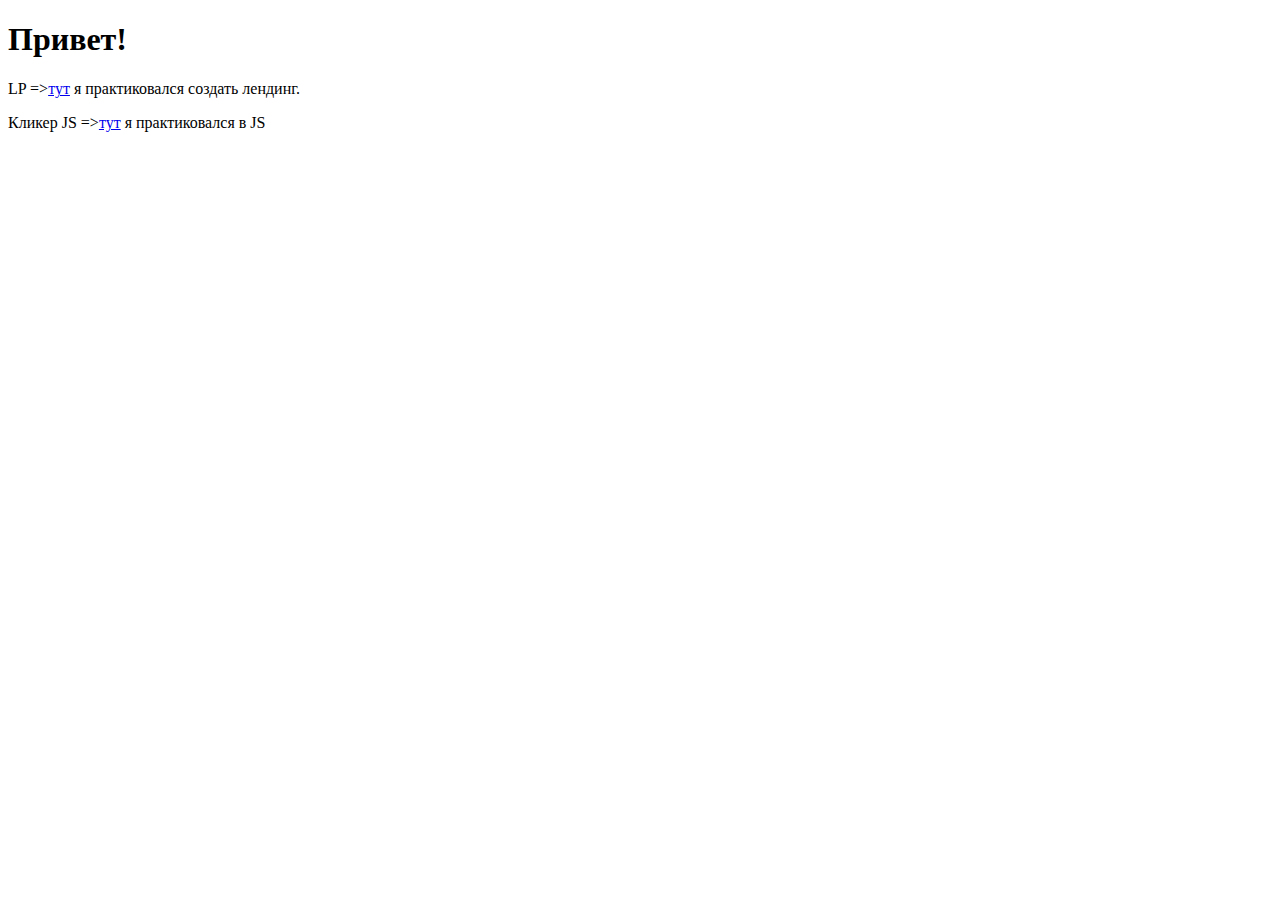
<file: index.html>
<!DOCTYPE html>
<html lang="ru">
<head>
	<meta charset="UTF-8">
	<title>Hi! I'm a beginner developer</title>
</head>
<body>
	<h1>Привет!</h1>
	<p>LP =><a href="https://amaymistov.github.io/Limitless/">тут</a> я практиковался создать лендинг.</p>
	<p>Кликер JS =><a href="https://amaymistov.github.io/clicker/">тут</a> я практиковался в JS</p>
</body>
</html>
</file>
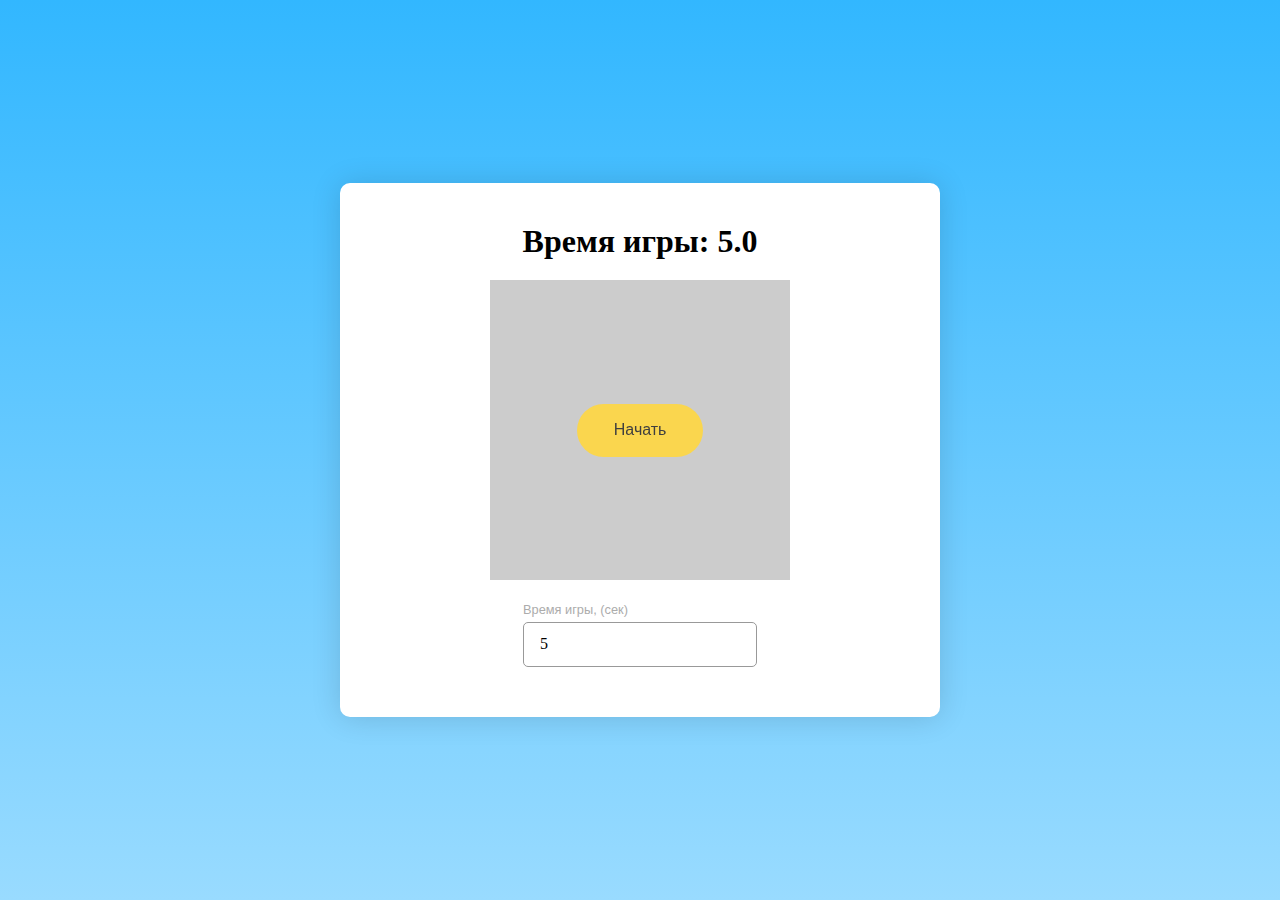
<file: clicker/index.html>
<!DOCTYPE html>
<html lang="ru">
<head>
  <meta charset="UTF-8">
  <meta name="viewport" content="width=device-width, initial-scale=1.0">
  <meta http-equiv="X-UA-Compatible" content="ie=edge">
  <link rel="stylesheet" href="styles.css">
  <title>JS Game</title>
</head>
<body>


  <div class="app">
    <div class="app__header">
      <h1 id="time-header">Время игры: <span id="time">5.0</span></h1>
      <h1 id="result-header" class="hide">Ваш результат: <span id="result"></span></h1>
    </div>
    <div class="app__content">
      <button class="btn" id="start">Начать</button>

      <div class="game" id="game"></div>
    </div>
    <div class="app__footer">
      <div class="input">
        <label for="game-time">Время игры, (сек)</label>
        <input type="number" id="game-time" min="5" step="1" value="5">
      </div>
    </div>
  </div>
  

  <script src="index.js"></script>
</body>
</html>
</file>
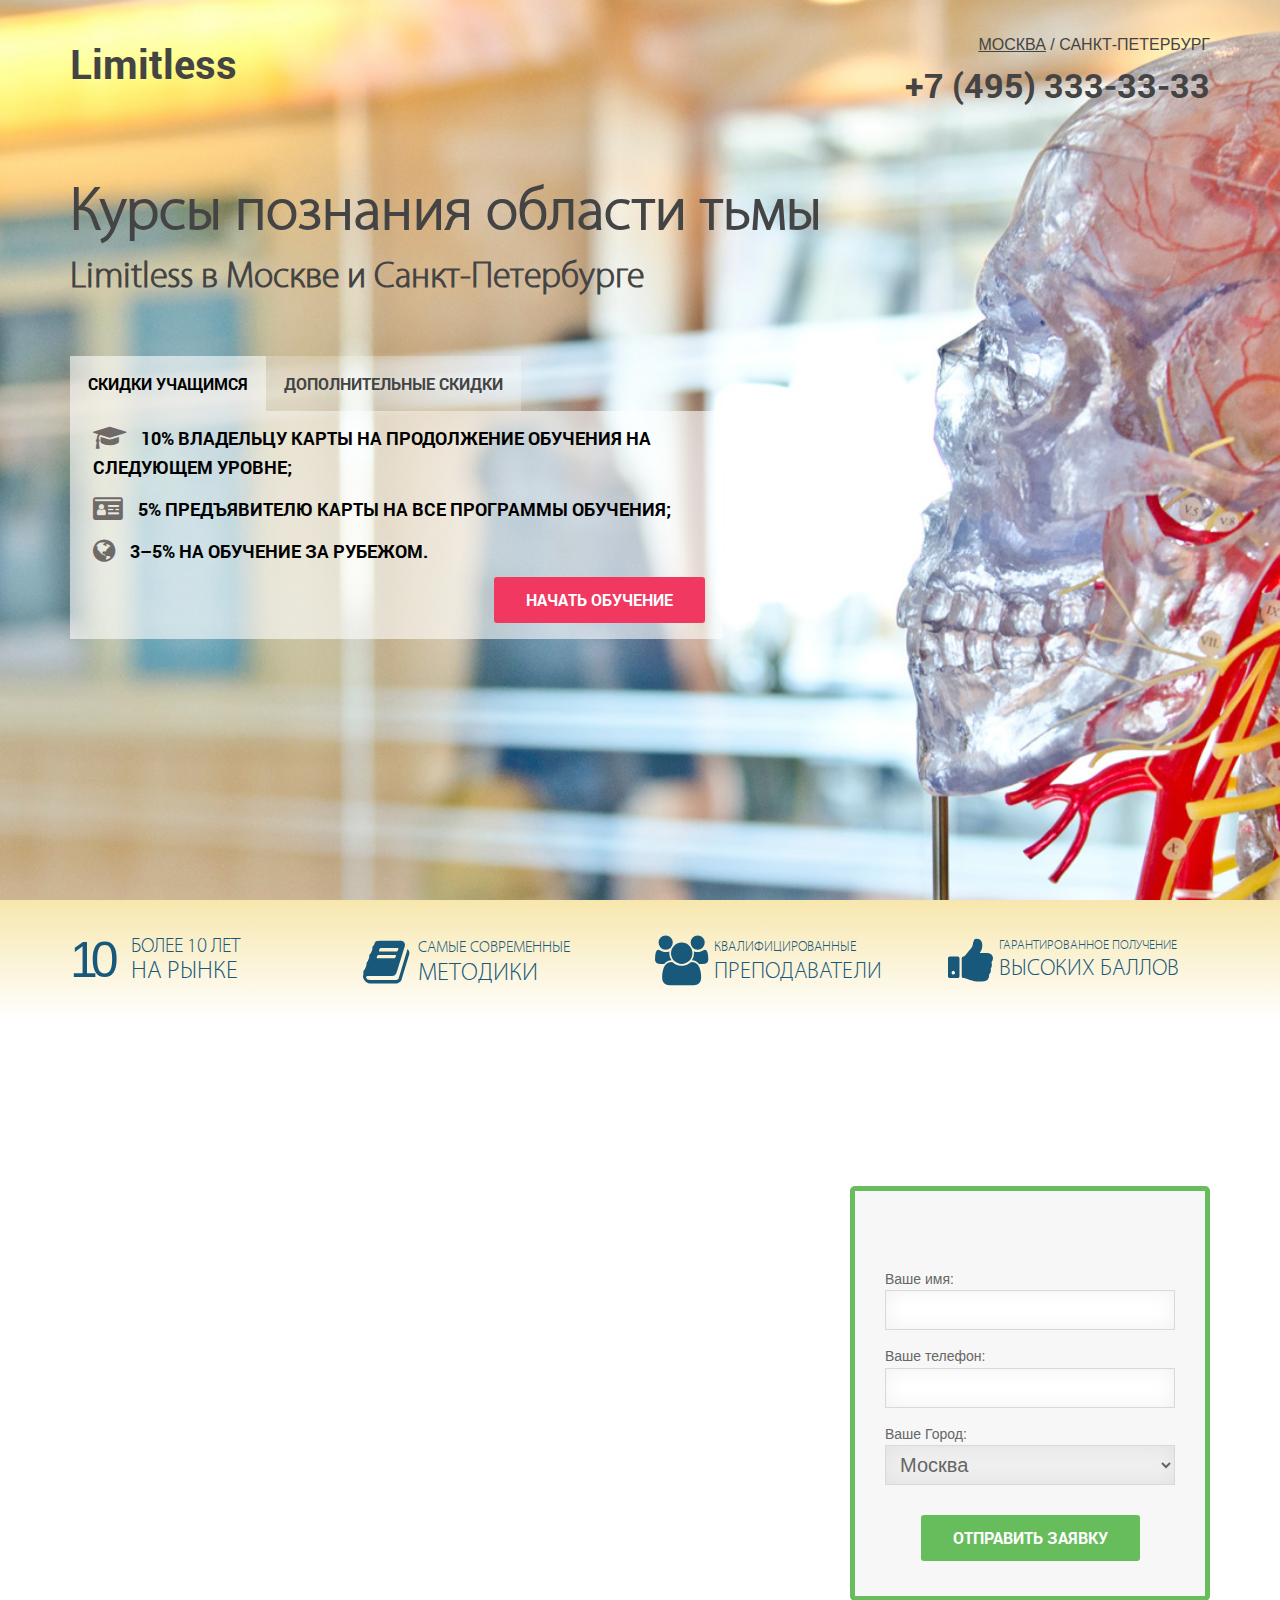
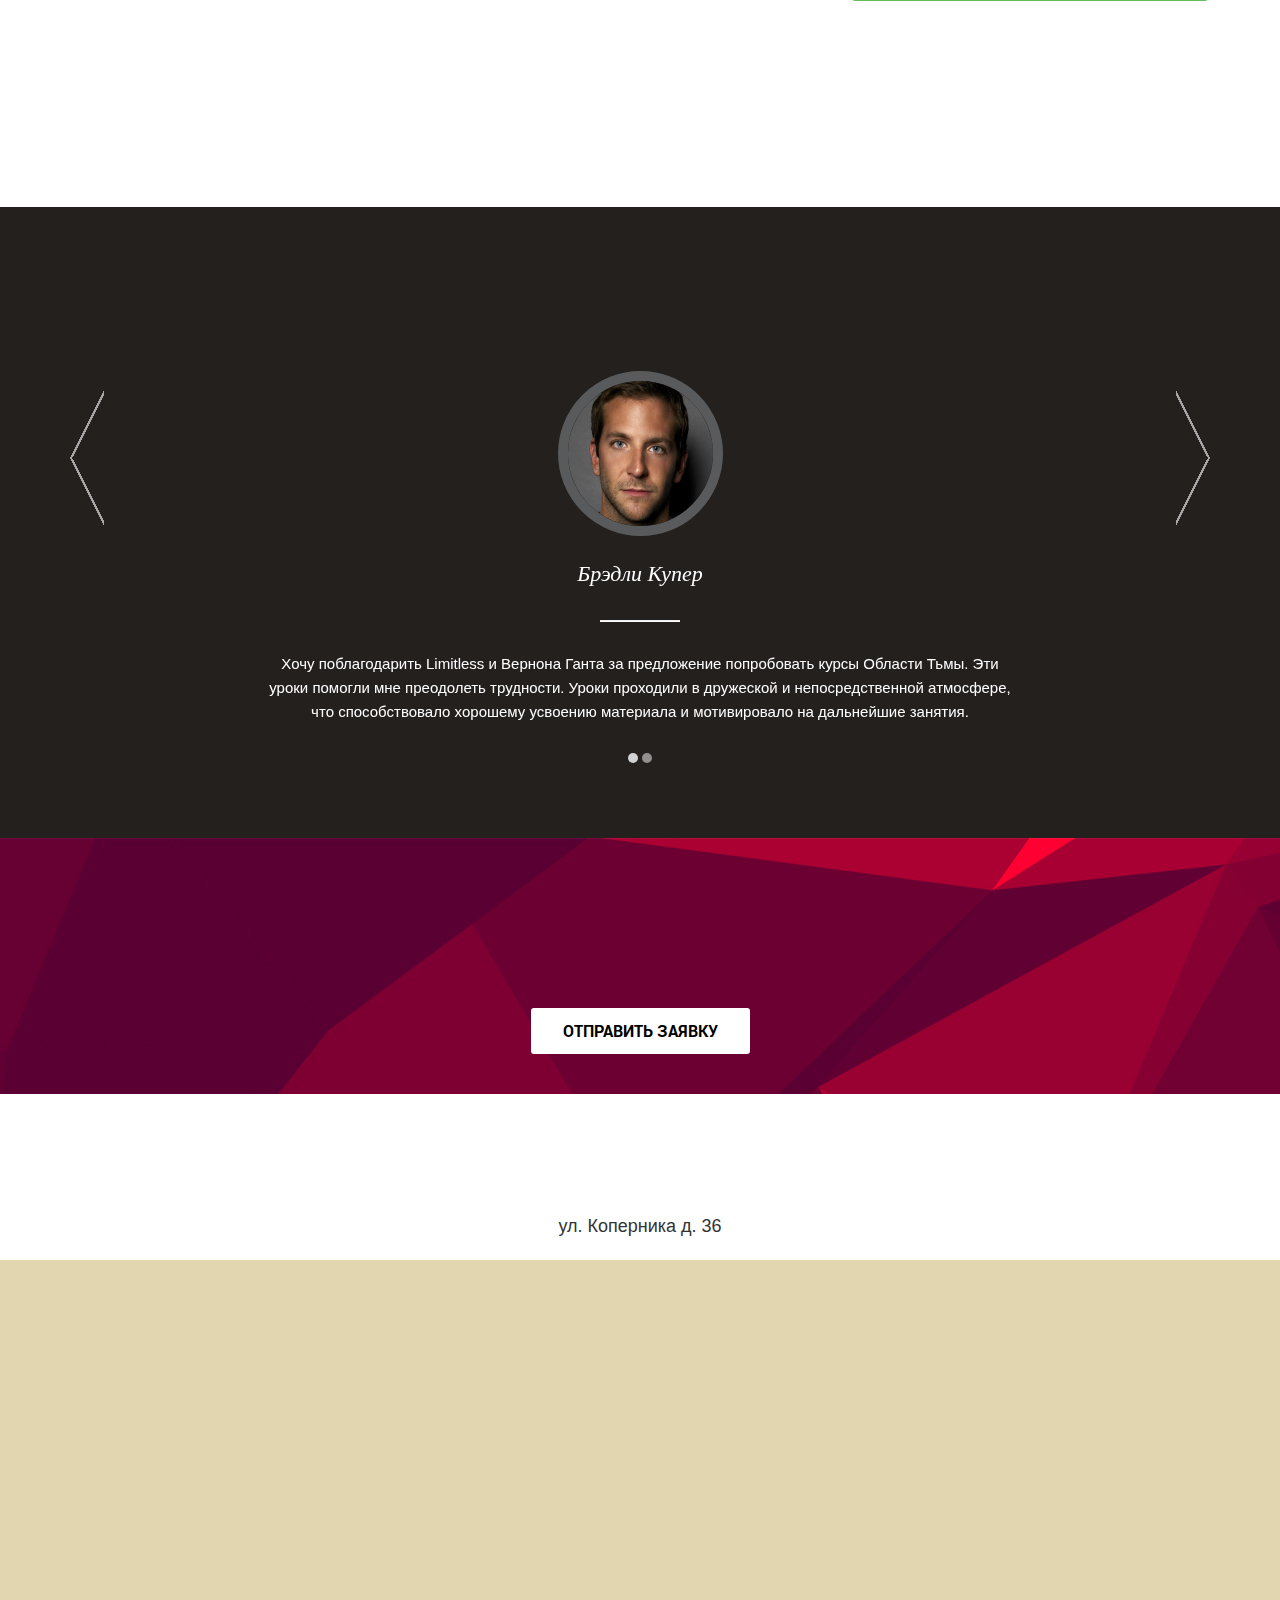
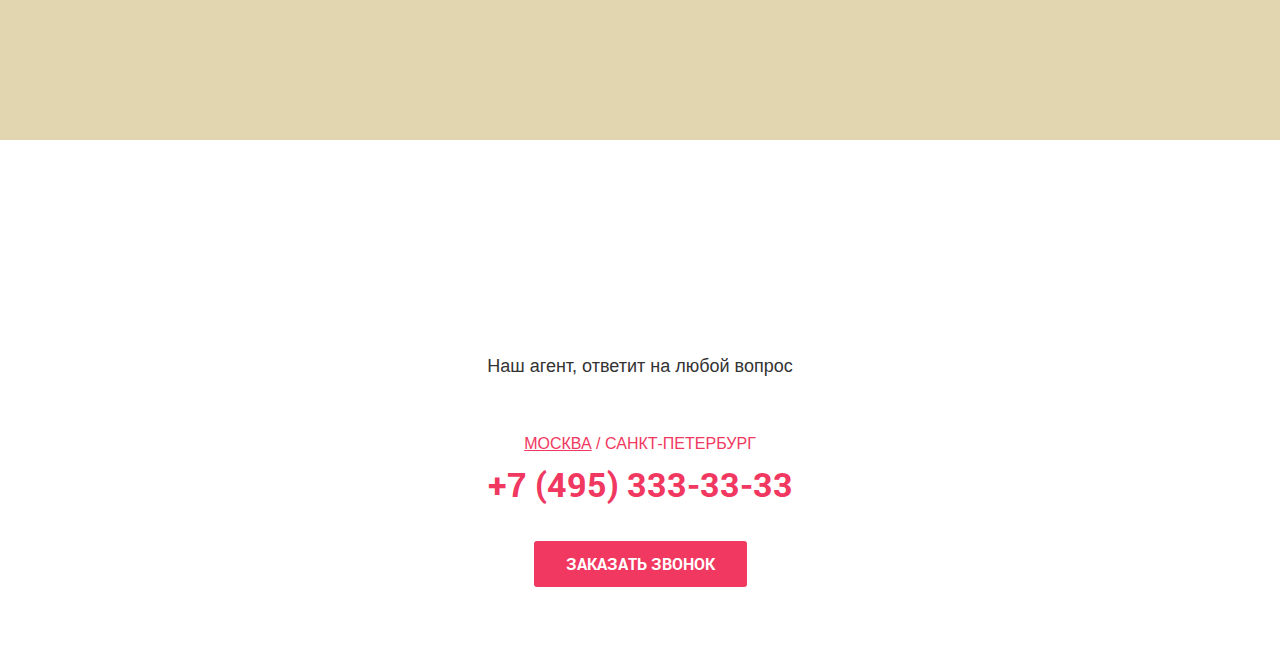
<file: Limitless/index.html>
<!DOCTYPE html>
<html>
<head>

	<meta charset="utf-8" />

	<title>Заголовок</title>
	<meta content="" name="description" />
	<link rel="shortcut icon" href="favicon.png" />

	<meta http-equiv="X-UA-Compatible" content="IE=edge" />
	<meta name="viewport" content="width=device-width, initial-scale=1.0" />

	<link rel="stylesheet" href="libs/bootstrap/bootstrap-grid-3.3.2.min.css" />
	<link rel="stylesheet" href="libs/font-awesome-4.2.0/css/font-awesome.min.css" />
	<link rel="stylesheet" href="libs/Owl/assets/owl.carousel.css" />
	<link rel="stylesheet" href="libs/magnific/magnific-popup.css" />
	<link rel="stylesheet" href="libs/animate/animate.min.css" />
	<link rel="stylesheet" href="css/fonts.css" />
	<link rel="stylesheet" href="css/main.css" />
	<link rel="stylesheet" href="css/media.css" />

</head>
<body>
	<header>
		<div class="container">
			<div class="row">
				<div class="top-line">
					<div class="col-md-6 col-sm-6"><div class="logo">Limitless</div>
					</div>
					<div class="col-md-6 col-sm-6">
						<div class="top_phone">
							<div class="wrapper">
								<div class="tabs">
									<span class="tab">Москва</span> / 
									<span class="tab">Санкт-Петербург</span>    
								</div>
								<div class="tab_content">
									<div class="tab_item">+7 (495) 333-33-33</div>
									<div class="tab_item">+7 (812) 888-88-88</div>
								</div>
							</div>
						</div>
					</div>
				</div>
			</div>
			<div class="row">
				<div class="top_header clearfix">
					<div class="col-md-12">
						<h1>Курсы познания области тьмы</h1>
						<h2>Limitless в Москве и Санкт-Петербурге</h2>
					</div>
				</div>	
					<div class="tabs_header clearfix">
						<div class="col-md-7">
							<div class="wrapper">
								<div class="tabs clearfix">
									<span class="tab active">Скидки учащимся</span>
									<span class="tab">
										<span class="hidden-sm hidden-xs">Дополнительные скидки</span>
										<span class="hidden-md hidden-lg">Еще скидки</span>
									</span>        
								</div>
								<div class="tab_content">
									<div class="tab_item">
										<ul>
											<li><i class="fa fa-graduation-cap ico_item" aria-hidden="true"></i>10% владельцу карты на продолжение обучения на следующем уровне;</li>
											<li><i class="fa fa-id-card ico_item" aria-hidden="true"></i>5% предъявителю карты на все программы обучения;</li>
											<li><i class="fa fa-globe ico_item" aria-hidden="true"></i>3–5% на обучение за рубежом.</li>
										</ul>
									</div>
									<div class="tab_item"><i class="fa fa-handshake-o ico_item" aria-hidden="true"></i>Скидка 5% вашим друзьям и близким</div>
									<div class="button_wrap">
										<a href="#hide_form" class="button btn_red popup_c">Начать обучение</a>
									</div>
								</div>
							</div>
						</div>
						
					</div>
				</div>
			</div>
		</div>
	</header>
	<section class="s_tizer">
		<div class="container">
			<div class="row">
				<div class="col-md-3 col-sm-6">
					<div class="tiz_group">10</div>
					<div class="tiz_descr">
						<span>Более 10 лет</span>
						<strong>на рынке</strong>
					</div>
				</div>
				<div class="col-md-3 col-sm-6">
					<i class="fa fa-book tizer_ico" aria-hidden="true"></i>
					<div class="tiz_descr">
						<span>Самые современные</span>
						<strong>Методики</strong>
					</div>
				</div>
				<div class="col-md-3 col-sm-6"><i class="fa fa-users tizer_ico" aria-hidden="true"></i><div class="tiz_descr">
					<span>Квалифицированные</span>
					<strong>Преподаватели</strong>
				</div></div>
				<div class="col-md-3 col-sm-6"><i class="fa fa-thumbs-up tizer_ico" aria-hidden="true"></i><div class="tiz_descr">
					<span>Гарантированное получение</span>
					<strong>Высоких баллов</strong>
				</div></div>
			</div>
		</div>
	</section>
	<section class="s_profi">
		<div class="container">
			<div class="row">
				<div class="col-md-12">
					<h2>Доверьте обучение профессионалам</h2>
					<div class="row">
						<div class="col-md-8 clearfix">
							<div class="profi_item clearfix col-md-12 col-sm-12 col-xs-6">
								<div class="row">
									<div class="profi_left col-md-2 col-sm-2">
										<i class="fa fa-university my" aria-hidden="true"></i>
									</div>
									<div class="profi_right col-md-10 col-sm-10">
										<h3>Опыт</h3>
										<p>Мы успешно работаем на рынке образовательных услуг уже <strong>более 10 лет</strong>, что подтверждается благодарными отзывами наших многочисленных клиентов.</p>
									</div>
								</div>
								
							</div>
							<div class="profi_item clearfix col-md-12 col-sm-12 col-xs-6">
								<div class="row">
									<div class="profi_left col-md-2 col-sm-2">

										<i class="fa fa-graduation-cap" aria-hidden="true"></i>
									</div>
									<div class="profi_right col-md-10 col-sm-10">
										<h3>Методика</h3>
										<p>Обучение квалификациям проводится по самым современным аутентичным учебникам. У нас работают только <strong>опытные и квалифицированные преподаватели и профессионалы, имеющие сертификаты.</strong></p>
									</div>
								</div>
								
							</div>
							<div class="profi_item clearfix col-md-12 col-sm-12 col-xs-6">
								<div class="row">
									<div class="profi_left col-md-2 col-sm-2">
										<i class="fa fa-map-o" aria-hidden="true"></i>
									</div>
									<div class="profi_right col-md-10 col-sm-10">
										<h3>Расположение</h3>
										<p>Наши учебные аудитории удобно расположены <strong>в центре Москвы и Санкт-Петербурга рядом со станциями метро.</strong> </p>
									</div>
								</div>
								
							</div>
							<div class="profi_item clearfix col-md-12 col-sm-12 col-xs-6">
								<div class="row">
									<div class="profi_left col-md-2 col-sm-2">
										<i class="fa fa-universal-access" aria-hidden="true"></i>
									</div>
									<div class="profi_right col-md-10 col-sm-10">
										<h3>Индивидуальность</h3>
										<p>Мы делаем акцент на индивидуальном подходе к каждому ученику и четкой организации учебного процесса. <strong>Занятия также могут проводиться на дому или в офисах клиентов.</strong></p>
									</div>
								</div>
								
							</div>
						</div>
						<div class="col-md-4">
							<form>
								<h2>Связаться с нами</h2>
								<label>
									<span>Ваше имя: </span>
									<input type="text" name="name" required>
								</label>
								<label>
									<span>Ваше телефон: </span>
									<input type="text" name="phone" required>
								</label>
								<label>
									<span>Ваше Город: </span>
									<select name="city" id="">
										<option>Москва</option>
										<option>Санкт-Петербург</option>
									</select>
								</label>
								<div class="button_wrap">
									<button class="button btn_green">Отправить заявку</button>
								</div>
								
							</form>
						</div>
					</div>
				</div>
			</div>
		</div>
	</section>

	<section class="s_rewview s_dark" data-stellar-background-ratio="0.5">
		<div class="container">
			<div class="row">
				<div class="col-md-12">
					<h2>Отзывы открывших области тьмы</h2>
				</div>
			</div>
			<div class="row">
				<div class="col-md-12">
					<div class="owl-carousel">
						<div class="review_item">
							<div class="image_wrap">
								<a href="img/13064040923.jpg" class="popup">
									<img src="img/13064040923.jpg" alt="alt">
								</a>
							</div>
							<h4>Брэдли Купер</h4>
							<hr>
							<div class="row">
								<p class="col-md-8">Хочу поблагодарить Limitless и Вернона Ганта за предложение попробовать курсы Области Тьмы. Эти уроки помогли мне преодолеть трудности. Уроки проходили в дружеской и непосредственной атмосфере, что способствовало хорошему усвоению материала и мотивировало на дальнейшие занятия.</p>
							</div>
							
						</div>
						<div class="review_item">
							<div class="image_wrap">
								<a href="img/iphone360_3903.jpg" class="popup">
									<img src="img/iphone360_3903.jpg" alt="alt">
								</a>
							</div>
							<h4>Скарлетт Йоханссон</h4>
							<hr>
							<div class="row">
								<p class="col-md-8">Это лучшее, что происходило в моей жизни. После курсов, я стала поглощать информации без разбора. Моментально усваивая ее и применяя. Потенциал своих возможностей я увеличила в десятки раз. Спасибо курсам Limitless!</p>
							</div>
							
						</div>
					</div>
				</div>
			</div>
		</div>
	</section>

	<section class="s_back s_dark">
		<div class="container">
			<div class="row">
				<div class="col-md-12">
					<h3>Разрушь границы области тьмы с Limitless — ОПТИМАЛЬНОЕ СОЧЕТАНИЕ ИНТЕНСИВА И УГЛУБЛЕННОГО ПОДХОДА.</h3>
					<a href="#hide_form" class="button btn_white popup_c">Отправить заявку</a>
				</div>
			</div>
		</div>
	</section>

	<section class="s_contacts">
		<div class="contacts_top">
			<h2>Как нас найти: </h2>
				<div class="tabs">
	      <span class="tab button btn_white">В Москве</span>
	      <span class="tab button btn_white">В Санкт-Петербурге</span>      
	    </div>
		</div>
		<div class="wrapper clearfix">
	    <div class="tab_content">
	        <div class="tab_item">
	        	ул. Коперника д. 36
							<div class="map">
								<script type="text/javascript" charset="utf-8" async src="https://api-maps.yandex.ru/services/constructor/1.0/js/?um=constructor%3A143bbbd3cd654837e6be161a1781a2a65974f51619185927748292021754457c&amp;width=100%25&amp;height=480&amp;lang=ru_RU&amp;scroll=true"></script>
							</div>			
	        </div>
	        <div class="tab_item">
	        	ул. Галилея д. 15
							<div class="map">
								<script type="text/javascript" charset="utf-8" async src="https://api-maps.yandex.ru/services/constructor/1.0/js/?um=constructor%3Af64cb356a73c46c708507a541b90c4d19cec4774e2970f292e9f4f26eb05c7c0&amp;width=100%25&amp;height=480&amp;lang=ru_RU&amp;scroll=true"></script>
							</div>
	        </div>
	    </div>
		</div>
	</section>
	<footer>
		<div class="container">
			<div class="row">
				<div class="col-md-12">
					<h2>Остались вопросы?</h2>
					<p>Наш агент, ответит на любой вопрос</p>
					<div class="bottom_phone">
							<div class="wrapper">
								<div class="tabs">
									<span class="tab">Москва</span> / 
									<span class="tab">Санкт-Петербург</span>    
								</div>
								<div class="tab_content">
									<div class="tab_item">+7 (495) 333-33-33</div>
									<div class="tab_item">+7 (812) 888-88-88</div>
								</div>
							</div>
						</div>
						<div class="button_wrap">
							<a href="#hide_form" class="button btn_red popup_c">Заказать звонок</a>
						</div>
						
				</div>
			</div>
		</div>
	</footer>
	<div class="hidden">
		<form id="hide_form">
			<h2>Связаться с нами</h2>
			<label>
				<span>Ваше имя: </span>
				<input type="text" name="name" required>
			</label>
			<label>
				<span>Ваше телефон: </span>
				<input type="text" name="phone" required>
			</label>
			<label>
				<span>Ваше Город: </span>
				<select name="city" id="">
					<option>Москва</option>
					<option>Санкт-Петербург</option>
				</select>
			</label>
			<div class="button_wrap">
				<button class="button btn_green">Отправить заявку</button>
			</div>
		</form>
	</div>

	<!--[if lt IE 9]>
	<script src="libs/html5shiv/es5-shim.min.js"></script>
	<script src="libs/html5shiv/html5shiv.min.js"></script>
	<script src="libs/html5shiv/html5shiv-printshiv.min.js"></script>
	<script src="libs/respond/respond.min.js"></script>
	<![endif]-->
	
	<script src="libs/jquery/jquery-1.11.2.min.js"></script>
	<script src="libs/modernizr/modernizr.js"></script>
	<script src="libs/stellar/jquery.stellar.min.js"></script>
	<script src="libs/Owl/owl.carousel.min.js"></script>
	<script src="libs/magnific/jquery.magnific-popup.min.js"></script>
	<script src="libs/waypoints/waypoints.min.js"></script>
	<script src="libs/animate/animate-css.js"></script>
	
	<script src="js/common.js"></script>

	<!-- Yandex.Metrika counter --><!-- /Yandex.Metrika counter -->
	<!-- Google Analytics counter --><!-- /Google Analytics counter -->
	
</body>
</html>
</file>
<file: clicker/styles.css>
* {
  margin: 0;
  padding: 0;
  box-sizing: border-box;
  outline: none;
}

body {
  width: 100%;
  height: 100vh;
  display: flex;
  justify-content: center;
  align-items: center;
  padding: 20px;
  overflow: hidden;
  background: linear-gradient(#32b7ff, #99dbff);
}

.app {
  background: #fff;
  padding: 20px;
  width: 600px;
  margin: 0 auto;
  box-shadow: 0 1px 30px 0 rgba(0,0,0,0.14), 0 0px 0px 0 rgba(0,0,0,.12), 0 0px 0px 0px rgba(0,0,0,.3);
  border-radius: 10px;
}

.app__header {
  padding: 20px;
  text-align: center;
}

.app__content {
  display: flex;
  position: relative;
  align-items: center;
  justify-content: center;
}

.app__footer {
  padding: 20px;
  display: flex;
  flex-direction: column;
  align-items: center;
}

.input {
  display: flex;
  flex-direction: column;
  margin-bottom: 10px;
}

.input label {
  display: inline-block;
  max-width: 100%;
  margin-bottom: 3px;
  color: #acacac;
  font-family: GothamPro,sans-serif;
  font-size: .8rem;
  font-weight: normal;
  line-height: 1.2rem;
}

.input input {
  display: block;
  width: 100%;
  max-height: 2.8rem;
  padding: .8rem 1rem;
  font-size: inherit;
  font-family: inherit;
  font-weight: inherit;
  line-height: 1.4;
  color: #000;
  background: #fff none;
  border: 1px solid #999;
  border-radius: 5px;
}

.game {
  position: relative;
  display: flex;
  align-items: center;
  justify-content: center;
  border: 1px solid #ccc;
  background: #ccc;
  min-height: 300px;
  min-width: 300px;
  max-width: 300px;
  max-height: 300px;
}

.hide {
  display: none!important;
}

.btn {
  position: absolute;
  z-index: 1;
  display: inline-block;
  padding: 1rem 2.3rem;
  margin-bottom: 0;
  font-weight: normal;
  font-family: GothamPro, sans-serif;
  font-size: 1rem;
  line-height: 1.3rem;
  text-align: center;
  white-space: nowrap;
  vertical-align: middle;
  touch-action: manipulation;
  cursor: pointer;
  user-select: none;
  background: #fad64e;
  color: #3f3f3f;
  border: none;
  border-radius: 2.8rem;
  transition: transform .2s ease-in-out,box-shadow .2s ease-in-out,-webkit-transform .2s ease-in-out,-webkit-box-shadow .2s ease-in-out;
  will-change: transform;
}

.btn:disabled {
  background: #ccc!important;
  border: 1px solid #ccc;
  color: #000;
  cursor: not-allowed;
}

.btn:active {
  transition: transform .1s ease-in-out,box-shadow .1s ease-in-out!important;
  transform: none!important;
  box-shadow: none!important;
}

.btn:hover {
  box-shadow: 0 6px 16px 0 rgba(0,0,0,.2);
  transform: translateY(-1px);
}
</file>
<file: Limitless/css/fonts.css>
@font-face {
  font-family: "Raleway";
  font-style: normal;
  font-weight: normal;
  src: url("../fonts/RobotoRegular/RobotoRegular.eot?#iefix") format("embedded-opentype"), url("../fonts/RobotoRegular/RobotoRegular.woff") format("woff"), url("../fonts/RobotoRegular/RobotoRegular.ttf") format("truetype"); }

@font-face {
  font-family: "RobotoBold";
  font-style: normal;
  font-weight: normal;
  src: url("../fonts/RobotoBold/RobotoBold.eot?#iefix") format("embedded-opentype"), url("../fonts/RobotoBold/RobotoBold.woff") format("woff"), url("../fonts/RobotoBold/RobotoBold.ttf") format("truetype"); }

@font-face {
  font-family: "CleanvertisingLight";
  font-style: normal;
  font-weight: normal;
  src: url("../fonts/CleanvertisingLight/CleanvertisingLight.eot?#iefix") format("embedded-opentype"), url("../fonts/CleanvertisingLight/CleanvertisingLight.woff") format("woff"), url("../fonts/CleanvertisingLight/CleanvertisingLight.ttf") format("truetype"); }
</file>
<file: Limitless/css/main.css>
body {
  font-family: "RobotoRegular", sans-serif;
  color: #333;
  font-weight: normal;
  font-size: 16px;
  min-width: 320px;
  position: relative;
  line-height: 1.6;
  -webkit-font-smoothing: antialised;
  overflow-x: hidden; }

h1 {
  color: #444;
  font-size: 60px;
  line-height: 56px;
  font-weight: bold;
  font-family: "CleanvertisingLight", sans-serif;
  margin: 0; }

section,
footer {
  padding: 58px 0 68px; }
  section.s_dark h2, section.s_dark h3, section.s_dark p,
  footer.s_dark h2,
  footer.s_dark h3,
  footer.s_dark p {
    color: #fff; }
  section h2,
  footer h2 {
    color: #18587A;
    font-size: 50px;
    line-height: 56px;
    margin-bottom: 50px;
    font-family: "CleanvertisingLight", sans-serif;
    text-align: center;
    margin-top: 0;
    font-weight: normal; }

p strong {
  font-family: "RobotoBold", sans-serif;
  font-weight: normal; }

body input:focus:required:invalid,
body textarea:focus:required:invalid {
  color: red;
  -webkit-box-shadow: #F03861 0 0 0 2px;
  box-shadow: #F03861 0 0 0 2px;
  border-color: #F03861; }

body input:required:valid,
body textarea:required:valid {
  color: green; }

.hidden {
  display: none; }

header {
  min-height: 640px;
  background-image: url(../img/top_bg.jpg);
  background-position: top center;
  background-size: cover;
  color: #444;
  padding-top: 32px;
  padding-bottom: 40px; }

.logo {
  font-size: 40px;
  font-family: "RobotoBold", sans-serif;
  font-weight: bold; }

.top_phone,
.bottom_phone {
  text-align: right; }

.bottom_phone {
  text-align: center;
  margin-top: 50px;
  color: #F03861; }

body .tab_item {
  display: none; }

body .tab_item:first-child {
  display: block; }

.top_phone .wrapper .tab,
.bottom_phone .wrapper .tab {
  text-transform: uppercase;
  cursor: pointer; }

.top_phone .wrapper .active,
.bottom_phone .wrapper .active {
  text-decoration: underline; }

.top_phone .tab_item,
.bottom_phone .tab_item {
  display: none;
  font-size: 34px;
  font-family: "RobotoBold", sans-serif; }

.top_header {
  margin-top: 70px; }
  .top_header h2 {
    margin: 10px 0 0;
    font-family: "CleanvertisingLight", sans-serif;
    font-size: 36px; }

.my {
  font-size: 26px;
  display: inline-block;
  font-style: normal;
  text-rendering: auto;
  -webkit-font-smoothing: antialiased;
  -moz-osx-font-smoothing: grayscale;
  text-transform: none; }

.tabs_header {
  margin-top: 50px; }
  .tabs_header ul, .tabs_header li {
    list-style-type: none;
    margin: 0;
    padding: 0; }
  .tabs_header li {
    padding-left: 5px;
    margin-bottom: 12px; }
  .tabs_header .ico_item {
    color: #6F6A67;
    font-size: 26px;
    padding-right: 15px;
    line-height: 26px;
    position: relative;
    top: 2px; }
  .tabs_header .tabs .tab {
    display: inline-block;
    background-color: rgba(255, 255, 255, 0.25);
    padding: 15px 18px;
    text-transform: uppercase;
    cursor: pointer;
    float: left;
    font-family: "RobotoBold", sans-serif;
    -webkit-transition: all 1.25s ease;
    -moz-transition: all 1.25s ease;
    -o-transition: all 1.25s ease;
    transition: all 1.25s ease; }
    .tabs_header .tabs .tab.active {
      background-color: rgba(255, 255, 255, 0.6);
      color: #000; }
  .tabs_header .tab_content {
    font-size: 18px;
    background-color: rgba(255, 255, 255, 0.6);
    padding: 12px 18px 16px;
    color: #000;
    text-transform: uppercase;
    font-family: "RobotoBold", sans-serif; }

.button {
  border: none;
  cursor: pointer;
  display: inline-block;
  height: 46px;
  line-height: 46px;
  padding: 0 32px;
  background-color: #000;
  text-transform: uppercase;
  text-align: center;
  color: #fff;
  border-radius: 3px;
  font-size: 16px;
  font-family: "RobotoBold", sans-serif; }
  .button.btn_red {
    background-color: #F03861; }
  .button.btn_green {
    background-color: #67bc5c; }
  .button.btn_white {
    background-color: #fff;
    color: #000; }

.button_wrap {
  text-align: right; }

a.button {
  color: #fff;
  text-decoration: none; }

.s_tizer {
  background-color: #f7e7ae;
  background-image: -webkit-linear-gradient(#f7e7ae, #ffffff);
  background-image: -webkit-gradient(linear, left top, left bottom, from(#f7e7ae), to(#ffffff));
  background-image: -o-linear-gradient(#f7e7ae, #ffffff);
  background-image: linear-gradient(#f7e7ae, #ffffff);
  color: #18587A;
  font-family: "CleanvertisingLight", sans-serif;
  text-transform: uppercase;
  padding: 35px 0 0; }
  .s_tizer span {
    font-size: 14px;
    display: block; }
  .s_tizer strong {
    font-weight: normal;
    font-size: 23px;
    display: block; }
  .s_tizer .row > div {
    margin-bottom: 35px; }

.tizer_ico {
  font-size: 50px;
  margin-right: 5px;
  display: inline-block;
  vertical-align: bottom; }

.tiz_group,
.tiz_descr {
  display: inline-block;
  vertical-align: bottom; }

.tiz_group {
  font-size: 50px;
  line-height: 50px;
  margin-right: 5px; }

.s_tizer .row > div:nth-child(1) .tiz_group {
  font-family: "RobotoRegulad", sans-serif;
  letter-spacing: -7px;
  margin-right: 15px; }

.s_tizer .row > div:nth-child(1) strong {
  font-size: 25px;
  line-height: 28px; }

.s_tizer .row > div:nth-child(1) span {
  font-size: 20px;
  line-height: 22px; }

.s_tizer .row > div:nth-child(2) strong {
  font-size: 25px;
  line-height: 28px; }

.s_tizer .row > div:nth-child(2) span {
  font-size: 16px;
  line-height: 24px; }

.s_tizer .row > div:nth-child(3) strong {
  line-height: 28px; }

.s_tizer .row > div:nth-child(3) span {
  line-height: 20px; }

.s_tizer .row > div:nth-child(4) span {
  font-size: 13px;
  line-height: 12px; }

.s_tizer .row > div:nth-child(4) strong {
  line-height: 34px; }

.profi_left {
  color: #F03861; }
  .profi_left i {
    font-size: 80px;
    line-height: 120px; }

.profi_right h3 {
  display: inline-block;
  margin: 0;
  color: #F03861;
  font-size: 28px; }

.profi_right p {
  margin-top: 5px; }

form {
  background-color: #F7F7F7;
  padding: 25px 30px;
  border: #67bc5c 5px solid;
  border-radius: 5px; }
  form h2 {
    text-transform: uppercase;
    margin-top: 0;
    font-family: "RobotBold", sans-serif;
    font-size: 22px;
    color: #333;
    line-height: 22px;
    margin-bottom: 30px; }
  form label {
    display: block;
    margin-bottom: 15px;
    color: #666;
    font-size: 14px; }
  form input,
  form select {
    display: block;
    line-height: 40px;
    height: 40px;
    border: #D9D9D9 1px solid;
    -webkit-box-shadow: 0 0 20px rgba(0, 0, 0, 0.06) inset;
    box-shadow: 0 0 20px rgba(0, 0, 0, 0.06) inset;
    width: 100%;
    text-indent: 10px;
    font-size: 20px;
    margin-bottom: 3px; }
    form input:focus,
    form select:focus {
      -webkit-box-shadow: #67bc5c 0 0 0 2px;
      box-shadow: #67bc5c 0 0 0 2px;
      border-radius: 3px;
      border-color: #67bc5c; }
  form .button_wrap {
    text-align: center;
    margin: 30px 0 10px; }

.s_rewview {
  background-image: url(../img/middle_bg.jpg);
  background-attachment: fixed;
  min-height: 500px;
  background-position: top center;
  background-size: cover;
  background-color: #24201E; }

.review_item {
  color: #fff;
  text-align: center; }
  .review_item h4 {
    font-family: "Time New Roman", serif;
    font-style: italic;
    font-size: 22px;
    font-weight: normal;
    margin-top: 20px; }
  .review_item hr {
    width: 80px;
    height: 1px;
    margin: auto;
    background-color: #fff; }
  .review_item p {
    margin: 30px auto 0;
    display: inline-block;
    float: none;
    font-size: 15px; }
  .review_item .image_wrap {
    text-align: center; }
    .review_item .image_wrap img {
      width: 165px;
      height: 165px;
      display: inline-block;
      border-radius: 50%;
      border: #585A5B 10px solid; }

.owl-nav div {
  width: 34px;
  height: 140px;
  background-image: url(../img/s_arows.png);
  top: 20px;
  opacity: .6;
  position: absolute; }
  .owl-nav div:hover {
    opacity: 1; }
  .owl-nav div.owl-next {
    right: 0;
    background-position: top right; }

.owl-dots {
  width: 100%;
  margin-top: 20px;
  text-align: center; }
  .owl-dots .owl-dot {
    width: 10px;
    height: 10px;
    background-color: #fff;
    display: inline-block;
    margin: 0 2px;
    border-radius: 50%;
    opacity: .5; }
    .owl-dots .owl-dot.active {
      opacity: .8; }

.s_back {
  background-image: url(../img/red_bg.jpg);
  background-position: top center;
  text-align: center;
  padding: 40px 0; }
  .s_back h3 {
    margin-top: 0;
    text-transform: uppercase;
    font-weight: normal;
    font-size: 26px;
    background-color: rgba(255, 255, 255, 0.13);
    padding: 10px 0; }
  .s_back .button {
    margin: auto; }

.s_contacts {
  text-align: center; }
  .s_contacts .wrapper {
    margin-top: 15px;
    font-size: 18px; }
  .s_contacts h2 {
    color: #000;
    display: inline-block;
    vertical-align: middle;
    margin-bottom: 0;
    height: 45px;
    line-height: 45px; }
  .s_contacts .tabs {
    display: inline-block;
    vertical-align: middle;
    height: 45px;
    line-height: 45px;
    margin-left: 20px; }
    .s_contacts .tabs .tab {
      float: left;
      padding: 0 20px;
      border: #F03861 5px solid;
      line-height: 38px;
      color: #F03861; }
      .s_contacts .tabs .tab:first-child {
        border-radius: 3px 0 0 3px; }
      .s_contacts .tabs .tab:last-child {
        border-radius: 0 3px 3px 0; }
      .s_contacts .tabs .tab.active {
        background-color: #F03861;
        color: #fff; }
  .s_contacts .map {
    margin-top: 20px;
    min-height: 480px;
    background-color: #E1D6B0; }

footer .button_wrap {
  text-align: center;
  margin-top: 30px; }

footer h2 {
  color: #000;
  margin-bottom: 30px; }

footer P {
  font-size: 18px;
  text-align: center; }

#hide_form {
  max-width: 420px;
  margin: auto;
  position: relative; }
  #hide_form h2 {
    text-align: center;
    font-weight: normal; }
</file>
<file: Limitless/css/media.css>
/*==========  Desktop First Method  ==========*/

/* Large Devices, Wide Screens */
@media only screen and (max-width : 1200px) {
	.s_tizer .row > div {
		text-align: center;
	}
	.tiz_descr {
		display: block;
		margin-top: 10px;
	}
}

/* Medium Devices, Desktops */
@media only screen and (max-width : 992px) {
	.s_tizer .row > div {
		text-align: left;
	}
	.tiz_descr {
		display: inline-block;
		margin-top: 10px;
	}
	.profi_item:last-child {
		margin-bottom: 30px;
	}
}

/* Small Devices, Tablets */
@media only screen and (max-width : 768px) {
	.top_phone, .logo, .top_header h1, .top_header h2{
		text-align: center;
	}
	.logo {
		margin-bottom: 15px;
	}
	.top_phone .tab_item {
		font-size: 30px;
	}
	.s_contacts h2 {
		margin-bottom: 20px;
	}

}

@media only screen and (max-width : 768px) {
	.profi_item {
		width: 100%;
		text-align: center;
		margin-bottom: 25px;
	}


}

/* Extra Small Devices, Phones */
@media only screen and (max-width : 480px) {
	.top_header{
		margin-top: 30px;
	}
	.top_header h1 {
		font-size: 50px;
		line-height: 50px;
	}
	.top_header h2 {
		font-size: 28px;
	}
	.tabs_header .tabs .tab {
		font-size: 12px;
		padding: 15px 15px;
	}
	.button_wrap {
		text-align: center;
	}
	.s_profi h2 {
		font-size: 32px;
		line-height: 42px;
	}
	.s_contacts .tabs .tab {
		padding: 0 7px;
	}
}

/* Custom, iPhone Retina */
@media only screen and (max-width : 320px) {

}


/*==========  Mobile First Method  ==========*/

/* Custom, iPhone Retina */
@media only screen and (min-width : 320px) {

}

/* Extra Small Devices, Phones */
@media only screen and (min-width : 480px) {

}

/* Small Devices, Tablets */
@media only screen and (min-width : 768px) {

}

/* Medium Devices, Desktops */
@media only screen and (min-width : 992px) {

}

 /* Large Devices, Wide Screens */
@media only screen and (min-width : 1200px) {

}

@media (min-height: 780px) and (min-width : 1400px) {
	.tabs_header {
		position: absolute;
		bottom: 80px;
	}
	.tabs_header > div {
		width: 100%;
	}
	.top_header {
		margin-top: 150px;
		max-width: 660px;
	}
}
</file>
